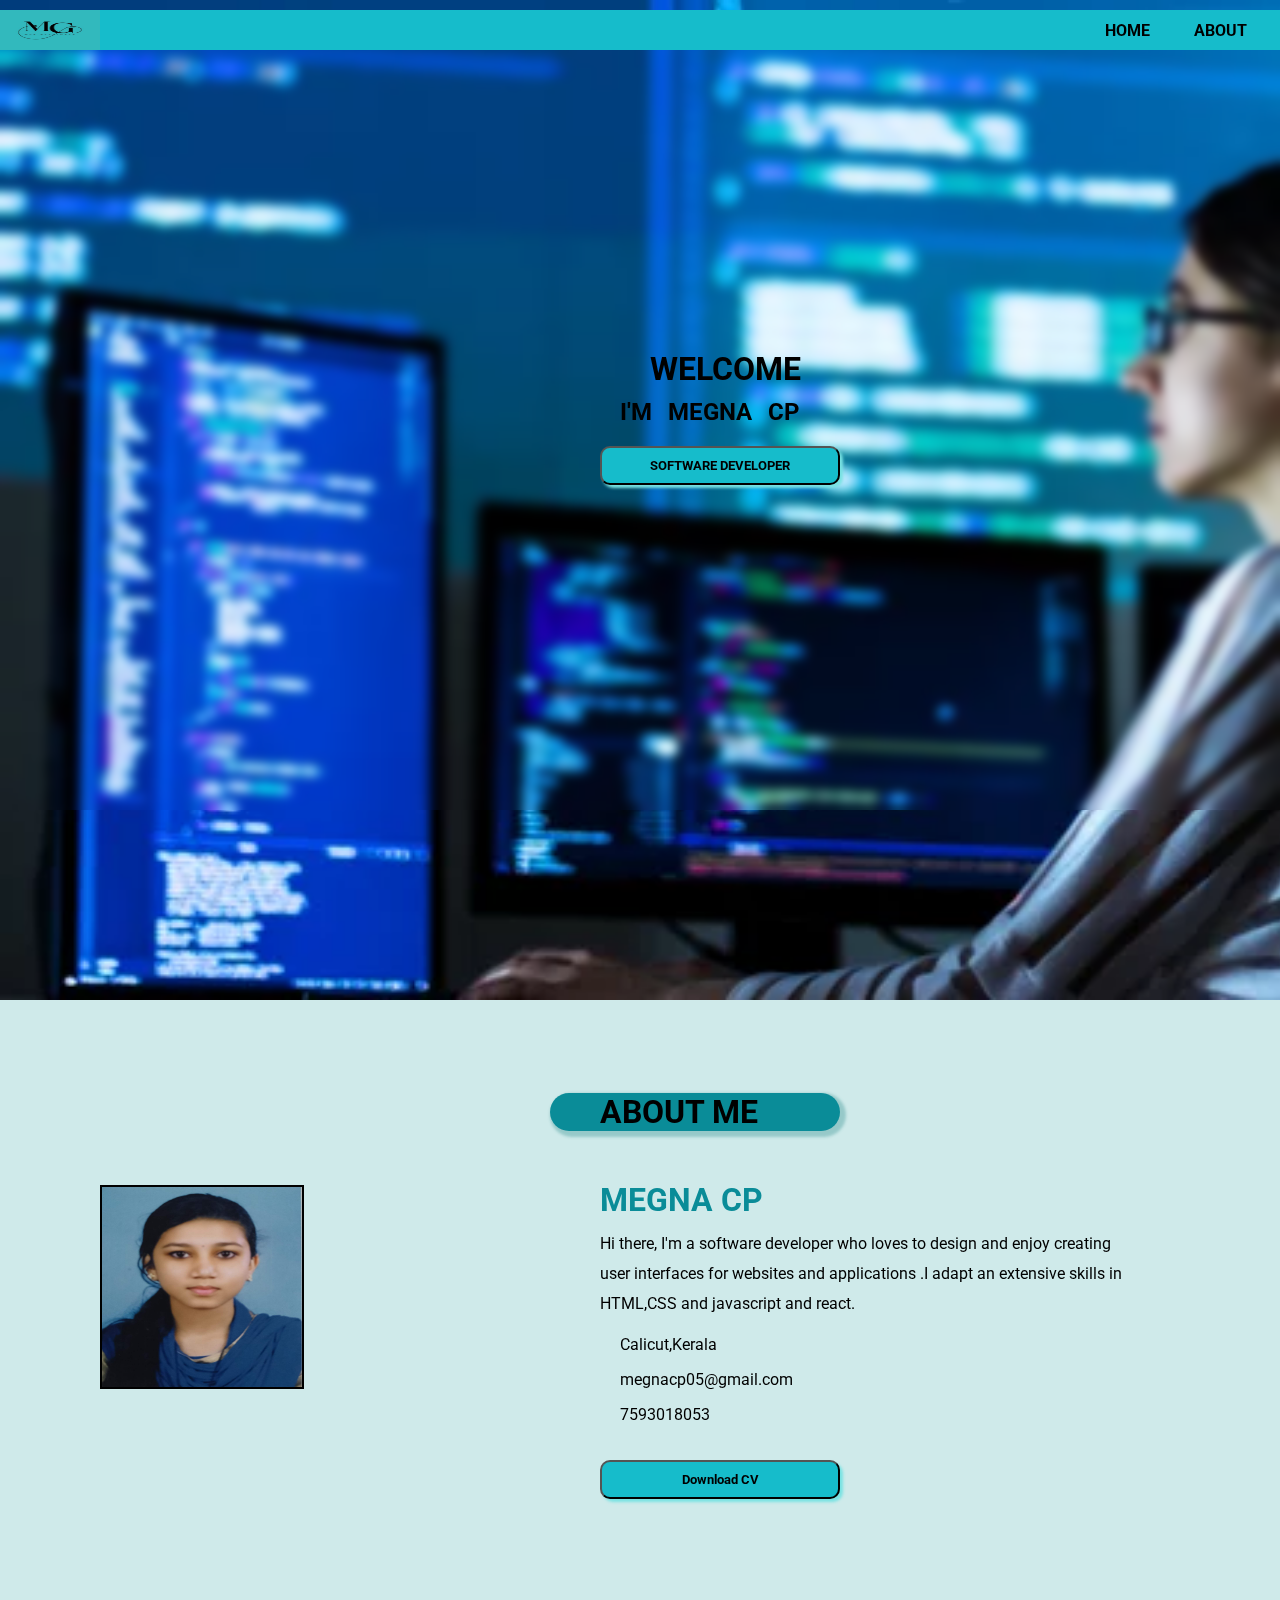
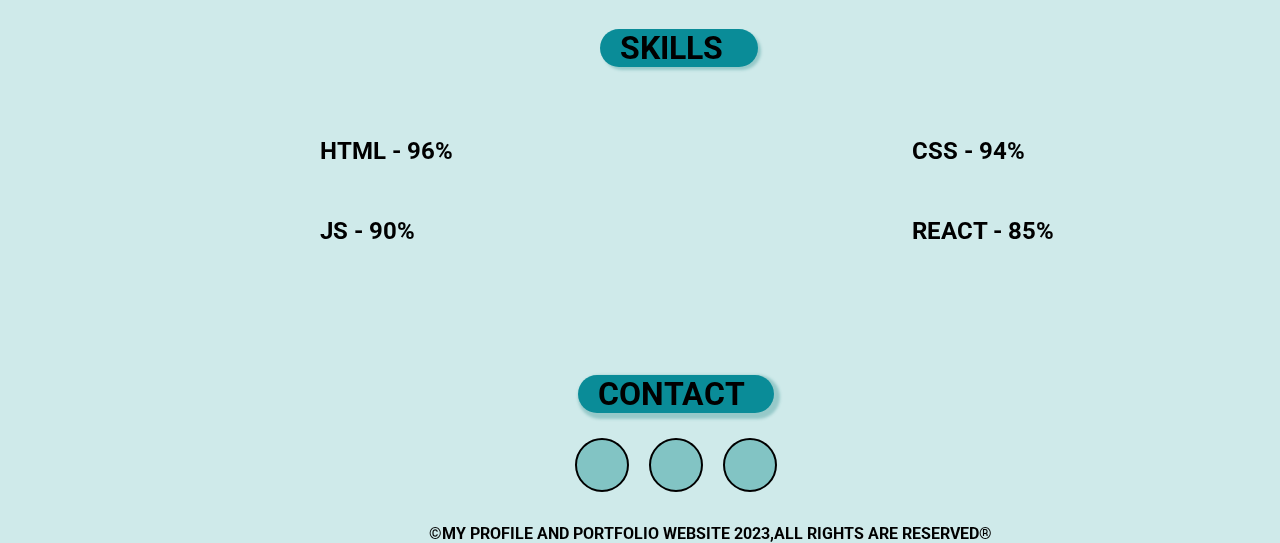
<file: index.html>
<!DOCTYPE html>
<html lang="en">
<head>
    <meta charset="UTF-8">
    <meta name="viewport" content="width=device-width, initial-scale=1.0">
    <title>PORTFOLIO</title>
    <link rel="stylesheet" href="port.css">

    <!-- font awesome -->
    <link rel="stylesheet" href="https://cdnjs.cloudflare.com/ajax/libs/font-awesome/6.4.2/css/all.min.css" integrity="sha512-z3gLpd7yknf1YoNbCzqRKc4qyor8gaKU1qmn+CShxbuBusANI9QpRohGBreCFkKxLhei6S9CQXFEbbKuqLg0DA==" crossorigin="anonymous" referrerpolicy="no-referrer" />
</head>
<body>

    <div class="container" id="container">
        <nav>
            <img src="./images/logo1.jpg" alt="no img" class="logo">
            
            <ul>
                <li><a href="#home">HOME</a></li>
                <li><a href="#about">ABOUT</a></li>
                <li><a href="#skills">SKILLS</a></li>
                <li><a href="#contact">CONTACT</a></li>
            </ul>
        </nav>

        <!--section home  -->
        <section id="home" class="home">
            

            <!-- section 1 -->
            <div class="title">
                <h1>WELCOME</h1>
                <p>I'M <span>MEGNA</span> CP</p>
                <button>SOFTWARE DEVELOPER</button>
            </div>

        </section>

        <!-- section about -->
        <section id="about" class="about">

            <!-- section 2 -->
            <div class="about">
            <img src="./images/meg.jpg" alt="no img">
            <h1 id="i1">ABOUT ME</h1>
            <h2>MEGNA CP</h2>
            <p>Hi there, I'm a software developer who loves to design and enjoy creating<br> user interfaces for websites and applications .I adapt an extensive skills in <br>HTML,CSS and javascript and react. </p>
           
            <div class="information">
                <div class="info-box">
                    <i class="fa-solid fa-house"></i>
                    <span>Calicut,Kerala</span>
                </div>
                
                <div class="info-box">
                    <i class="fa-solid fa-envelope"></i>
                    <span>megnacp05@gmail.com</span>
                </div>
                
                <div class="info-box">
                    <i class="fa-solid fa-phone"></i>
                    <span>7593018053</span>
                </div>

                <a href="./images/resume megna cp(5).pdf"><button>Download CV</button></a>
            
            </div>
          </div>

        </section>

        <!-- section skills -->
        <section id="skills" class="skills">
            <div class="heading">
                <h1 id="i2">SKILLS</h1>
            </div>
            <div class="skill-container">

                <div class="list1">
                    <i class="fab fa-2x fa-html5"></i>
                    <label>HTML -</label>
                    <span> 96%</span>
                </div>

                <div class="list2">
                    <i class="fab fa-2x fa-css3-alt"></i>
                    <label>CSS -</label>
                    <span> 94%</span>
                </div>
                <div class="list3">
                    <i class="fab fa-2x fa-js"></i>
                    <label>JS -</label>
                    <span> 90%</span>
                </div>

                <div class="list4">
                    <i class="fab fa-2x fa-react"></i>
                    <label>REACT -</label>
                    <span> 85%</span>
                </div>

            </div>
        </section>
        <section id="contact" class="contact">
            <div class="heading">
                <h2 id="i3">CONTACT</h2>

                <div class="iconDiv">
                   <!-- icon 1 -->
                <div class="icon">
                    <a href="https://in.linkedin.com/"><i class="fa-brands fa-linkedin"></i></a>
                </div>

                <!-- icon 2 -->
                <div class="icon">
                    <a href="https://github.com/"><i class="fa-brands fa-github"></i></a>
                </div>

                <!-- icon 3 -->
                <div class="icon">
                    <a href="https://www.whatsapp.com/"><i class="fa-brands fa-whatsapp"></i></a>
                </div>
            </div>
            </div>
        </section>
        <footer>
            <p style="text-align: center;">&copy;MY PROFILE AND PORTFOLIO WEBSITE 2023,ALL RIGHTS ARE RESERVED&reg;</p>
        </footer>
    
    
    
</body>
</html>
</file>
<file: port.css>
@import url('https://fonts.googleapis.com/css2?family=Roboto:ital,wght@0,100;0,300;0,400;0,500;0,900;1,100;1,300;1,400;1,500&display=swap');
*{
    margin: 0;
    padding: 0;
    font-family: 'Roboto', sans-serif;
}

@media(max-width:1500px){
body{
    background-image: url('./images/webdeve.jpg');
    background-size: cover;
    backdrop-filter: blur(5px);
    background-repeat: no-repeat;
    background-color:rgb(207, 234, 234);
    background-size: 1600px 1000px;
}
}
.container{

    position: relative;
    width:600px;
    height: 800px;
    /* 1vh=1% */
    
    
}

@media(max-width:1800px){
nav{
    display: flex;
    background-color: rgb(22, 188, 203);
    margin-top: 10px;
    height: 40px;
    margin-left: -700px;
    width: 2180px;
    align-items: center;
    justify-content: space-between;
    
}
}

nav ul li{
    display: inline-block;
    margin: 10px 20px;
    
    
}
nav ul li a{
    text-decoration: none;
    color: black;
    font-weight: bold;
    
    
    

}


nav .logo{
    width: 100px;
    height: 40px;
    margin-left:700px

}


.title h1{
    margin-left: 650px;
    margin-top: 300px;
    
}

@media(max-width:1500px){
.title p{
    margin-left: 620px;
    font-weight: bold;
    font-size: x-large;
    margin-top: 10px;
    width: 100%;

}
}

.title span{
    margin-left: 10px;
    margin-right: 10px;
}

@media(max-width:1500px){
button{
    margin-left: 600px;
    border-radius: 10px;
    padding: 10px 30px;
    background-color: rgb(22, 188, 203);
    margin-top: 20px;

    
}
}
.about img{
    width: 200px;
    height: 200px;
    margin-top: 700px;
    margin-left: 100px;
    border:2px solid;
    
    

}

.about h1{
    margin-left: 610px;
    margin-top: -300px;
    font-size:xx-large;
    
    
    
}

@media(max-width:1500px){
 #i1{
    background-color: rgb(10, 140, 152); 
    width: 40%;
    padding-left: 50px;
    border-radius: 50px;
    box-shadow: 3px 3px 3px 3px rgb(150, 201, 201);
    margin-left: 550px;
    
}
}


@media(max-width:1500px){
.about h2{
    margin-left: 600px;
    margin-top:50px;
    color: rgb(10, 140, 152);
    font-size:xx-large;
    width: 40%;
}
}
@media(max-width:1500px){
.about p{
    margin-left:600px ;
    margin-top: 10px;
    line-height: 30px;
    width:100%;
}
}
.information{
    margin: 1rem 0 1.4rem;
}
.information .info-box{
    display: flex;
    margin-bottom: 16px;
    align-items: center;
}

html{
    scroll-behavior: smooth;
}
.information .info-box  span{
    font-weight: 400;
    margin-left: 20px;
}
.info-box i{
    margin-left: 600px;
    
}

.info-box button{
    font-weight: bold;
   
}
@media(max-width:1500px){
button{
    font-weight: bold;
    box-shadow: 3px 3px 3px rgb(121, 227, 227);
    width: 40%;
    
}
}
.heading h1{
margin-left: 500px;
margin-top: 130px;
font-size: xx-large;
}
#i2{
    background-color:rgb(10, 140, 152);
    width: 9%;
    padding-left: 20px;
    border-radius: 50px;
    box-shadow: 3px 3px 3px 3px rgb(150, 201, 201);
}
.skill-container{
    display: grid;
    grid-template-columns: repeat(2,1fr);
    align-items: center;
    gap: 2rem;
    margin-left: 500px;
    margin-top: 50px;
}


@media(max-width:1500px){
#i2{
    background-color: rgb(10, 140, 152);
    width: 23%;
    padding-left: 20px;
    border-radius: 50px;
    box-shadow: 3px 3px 3px rgb(150, 201, 201);
    margin-left: 600px;
    
    
}
}
@media(max-width:1500px){
.list1{
    margin-top: 20px;
    font-size: x-large;
    margin-left: -180px;
    font-weight: bold;
   
    
    
}
}
@media(max-width:1500px){
 .list2{
    margin-top: 20px;
    font-size: x-large;
    margin-left: 380px;
    font-weight: bold;
    width: 50%;
   
 }
}
@media(max-width:1500px){
 .list3{
    margin-top: 20px;
    font-size: x-large;
    margin-left: -180px;
    font-weight: bold;
   
 }
}
@media(max-width:1500px){
 .list4{
    margin-top: 20px;
    font-size: x-large;
    margin-left: 380px;
    font-weight: bold;
    width: 60%;
    
 }
}
 .contact{
    margin-left: 8%;
    margin-right: 8%;
    margin-top: 13%;
 }
 .heading h2{
    margin-left: 480px;
    margin-top: 130px;
    font-size: xx-large;
 }
@media(max-width:1500px){
 #i3{
    background-color:rgb(10, 140, 152);
    width: 35%;
    padding-left: 20px;
    border-radius: 50px;
    box-shadow: 3px 3px 3px 3px rgb(150, 201, 201);
    margin-left: 530px;
 }
}
@media(max-width:1500px){
 .iconDiv{
    margin-top: 5%;
    display: flex;
    justify-content: center;
    align-items: center;
    margin-left: 300px;
    width: 130%;
}
}

@media(max-width:1500px){
.icon{
    width: 50px;
    height: 50px;
    border: 2px solid;
    border-radius: 50%;
    display: flex;
    align-items: center;
    justify-content: center;
    background-color:rgb(130, 196, 196);
    margin: 0 10px;
    
    
}
}

.icon i{
    font-size: 20px;
}

.icon i :hover{
    color: white;
}
@media(max-width:1500px){
footer{
    margin-top: 2rem;
    font-weight: bolder;
    margin-left:350px ;
    width: 120%;
}
}
</file>
